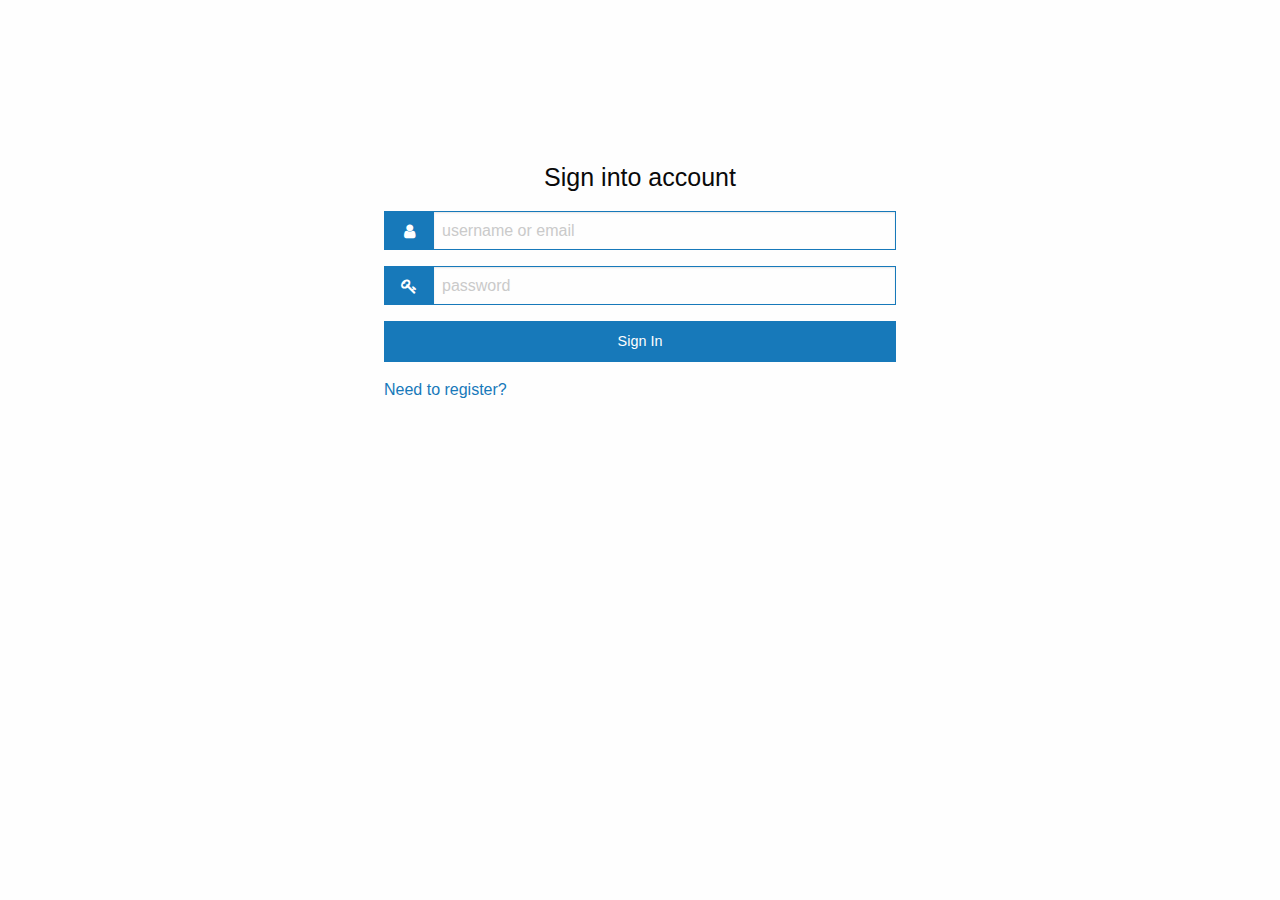
<file: PlaygroundApp/src/main/webapp/index.html>
<!doctype html>
<html class="no-js" lang="en" dir="ltr">
<head>
  <meta charset="utf-8">
  <meta http-equiv="x-ua-compatible" content="ie=edge">
  <meta name="viewport" content="width=device-width, initial-scale=1.0">
  <title>Sign In</title>
  <link rel="stylesheet" href="css/foundation.css">
  <link rel="stylesheet" href="css/app.css">
  <link href="https://cdnjs.cloudflare.com/ajax/libs/font-awesome/4.7.0/css/font-awesome.css" rel="stylesheet">
</head>
<body>

<div class="form-container">

  <form action="login" method="post" id="postLoginData">
    <div class="form-icons">
      <h4>Sign into account</h4>
        <p id="loginErrorText" style="color:red;display:none;">username/password combination does not exist</p>
      <div class="input-group">
      <span class="input-group-label">
        <i class="fa fa-user"></i>
      </span>
        <input id="usernameOrEmail" name="usernameOrEmail" class="input-group-field" type="text" placeholder="username or email" maxlength="255" required>
      </div>
      <div class="input-group">
      <span class="input-group-label">
        <i class="fa fa-key"></i>
      </span>
        <input id="password" name="password" class="input-group-field" type="password" placeholder="password" maxlength="60" required>
      </div>
    </div>

    <button class="button expanded">Sign In</button>
  </form>
  <a href="/PlaygroundApp/registration.html">Need to register?</a>
</div>
<script src="js/vendor/jquery.js"></script>
<script src="js/vendor/what-input.js"></script>
<script src="js/vendor/foundation.js"></script>
<script src="js/login.js"></script>
</body>
</html>
</file>
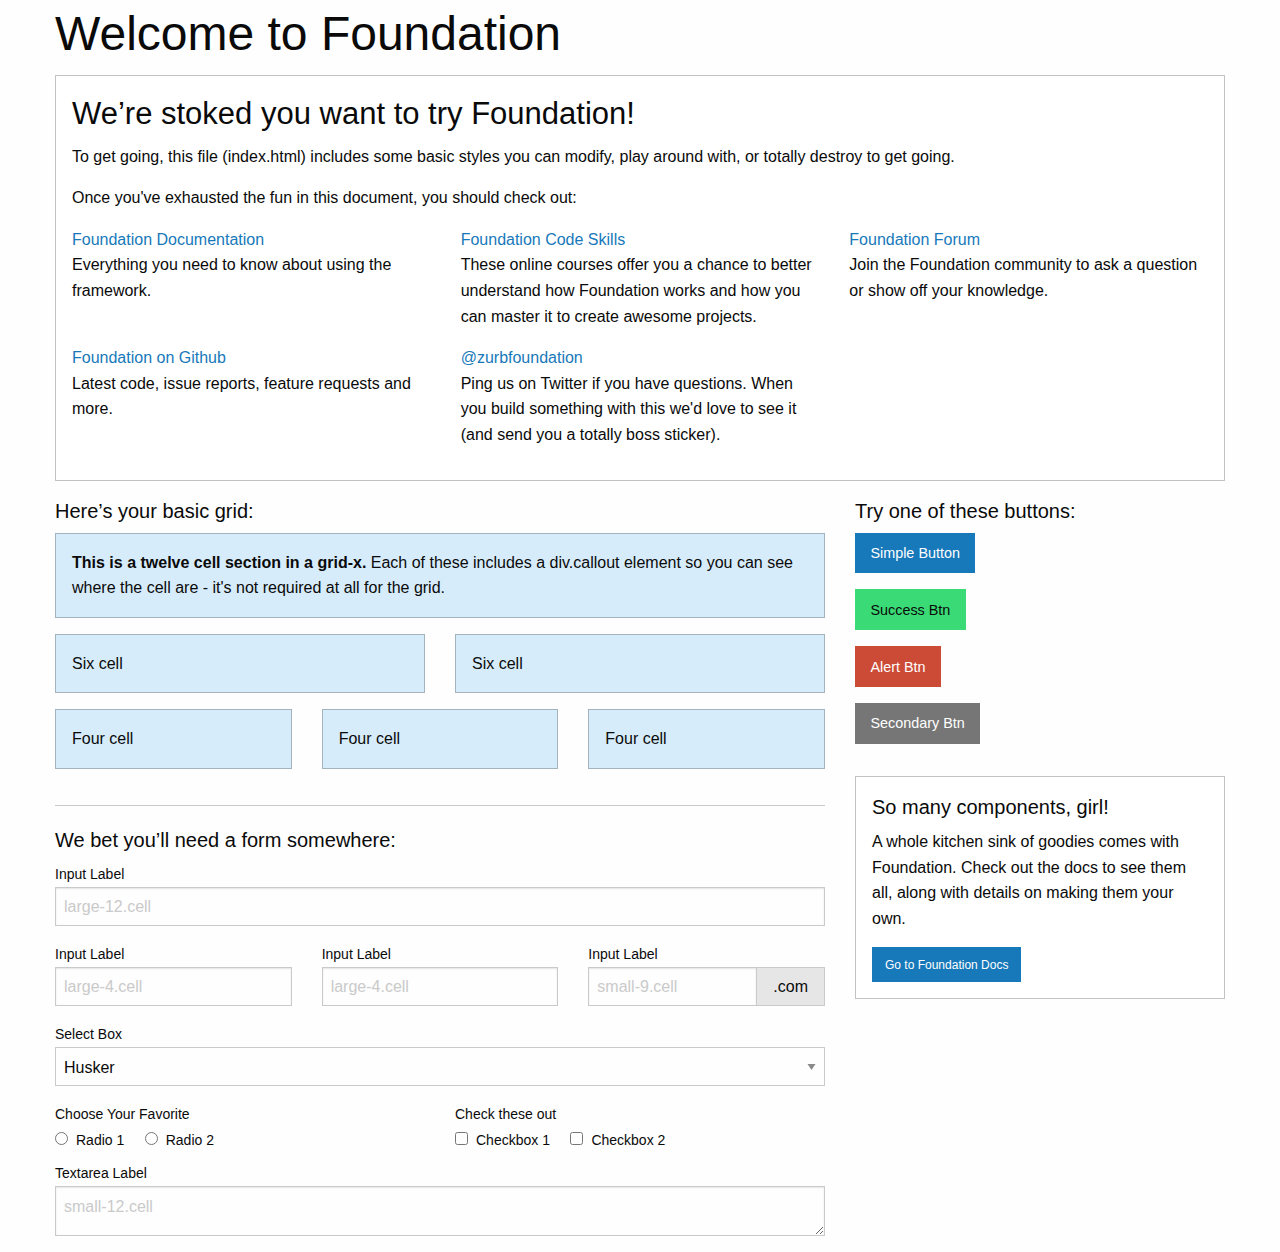
<file: PlaygroundApp/src/main/webapp/foundation.html>
<!doctype html>
<html class="no-js" lang="en" dir="ltr">
  <head>
    <meta charset="utf-8">
    <meta http-equiv="x-ua-compatible" content="ie=edge">
    <meta name="viewport" content="width=device-width, initial-scale=1.0">
    <title>Foundation for Sites</title>
    <link rel="stylesheet" href="css/foundation.css">
    <link rel="stylesheet" href="css/app.css">
  </head>
  <body>
    <div class="grid-container">
      <div class="grid-x grid-padding-x">
        <div class="large-12 cell">
          <h1>Welcome to Foundation</h1>
        </div>
      </div>

      <div class="grid-x grid-padding-x">
        <div class="large-12 cell">
          <div class="callout">
            <h3>We&rsquo;re stoked you want to try Foundation! </h3>
            <p>To get going, this file (index.html) includes some basic styles you can modify, play around with, or totally destroy to get going.</p>
            <p>Once you've exhausted the fun in this document, you should check out:</p>
            <div class="grid-x grid-padding-x">
              <div class="large-4 medium-4 cell">
                <p><a href="http://foundation.zurb.com/docs">Foundation Documentation</a><br />Everything you need to know about using the framework.</p>
              </div>
              <div class="large-4 medium-4 cell">
                <p><a href="http://zurb.com/university/code-skills">Foundation Code Skills</a><br />These online courses offer you a chance to better understand how Foundation works and how you can master it to create awesome projects.</p>
              </div>
              <div class="large-4 medium-4 cell">
                <p><a href="http://foundation.zurb.com/forum">Foundation Forum</a><br />Join the Foundation community to ask a question or show off your knowledge.</p>
              </div>
            </div>
            <div class="grid-x grid-padding-x">
              <div class="large-4 medium-4 medium-push-2 cell">
                <p><a href="http://github.com/zurb/foundation">Foundation on Github</a><br />Latest code, issue reports, feature requests and more.</p>
              </div>
              <div class="large-4 medium-4 medium-pull-2 cell">
                <p><a href="https://twitter.com/ZURBfoundation">@zurbfoundation</a><br />Ping us on Twitter if you have questions. When you build something with this we'd love to see it (and send you a totally boss sticker).</p>
              </div>
            </div>
          </div>
        </div>
      </div>

      <div class="grid-x grid-padding-x">
        <div class="large-8 medium-8 cell">
          <h5>Here&rsquo;s your basic grid:</h5>
          <!-- Grid Example -->

          <div class="grid-x grid-padding-x">
            <div class="large-12 cell">
              <div class="primary callout">
                <p><strong>This is a twelve cell section in a grid-x.</strong> Each of these includes a div.callout element so you can see where the cell are - it's not required at all for the grid.</p>
              </div>
            </div>
          </div>
          <div class="grid-x grid-padding-x">
            <div class="large-6 medium-6 cell">
              <div class="primary callout">
                <p>Six cell</p>
              </div>
            </div>
            <div class="large-6 medium-6 cell">
              <div class="primary callout">
                <p>Six cell</p>
              </div>
            </div>
          </div>
          <div class="grid-x grid-padding-x">
            <div class="large-4 medium-4 small-4 cell">
              <div class="primary callout">
                <p>Four cell</p>
              </div>
            </div>
            <div class="large-4 medium-4 small-4 cell">
              <div class="primary callout">
                <p>Four cell</p>
              </div>
            </div>
            <div class="large-4 medium-4 small-4 cell">
              <div class="primary callout">
                <p>Four cell</p>
              </div>
            </div>
          </div>

          <hr />

          <h5>We bet you&rsquo;ll need a form somewhere:</h5>
          <form>
            <div class="grid-x grid-padding-x">
              <div class="large-12 cell">
                <label>Input Label</label>
                <input type="text" placeholder="large-12.cell" />
              </div>
            </div>
            <div class="grid-x grid-padding-x">
              <div class="large-4 medium-4 cell">
                <label>Input Label</label>
                <input type="text" placeholder="large-4.cell" />
              </div>
              <div class="large-4 medium-4 cell">
                <label>Input Label</label>
                <input type="text" placeholder="large-4.cell" />
              </div>
              <div class="large-4 medium-4 cell">
                <div class="grid-x">
                  <label>Input Label</label>
                  <div class="input-group">
                    <input type="text" placeholder="small-9.cell" class="input-group-field" />
                    <span class="input-group-label">.com</span>
                  </div>
                </div>
              </div>
            </div>
            <div class="grid-x grid-padding-x">
              <div class="large-12 cell">
                <label>Select Box</label>
                <select>
                  <option value="husker">Husker</option>
                  <option value="starbuck">Starbuck</option>
                  <option value="hotdog">Hot Dog</option>
                  <option value="apollo">Apollo</option>
                </select>
              </div>
            </div>
            <div class="grid-x grid-padding-x">
              <div class="large-6 medium-6 cell">
                <label>Choose Your Favorite</label>
                <input type="radio" name="pokemon" value="Red" id="pokemonRed"><label for="pokemonRed">Radio 1</label>
                <input type="radio" name="pokemon" value="Blue" id="pokemonBlue"><label for="pokemonBlue">Radio 2</label>
              </div>
              <div class="large-6 medium-6 cell">
                <label>Check these out</label>
                <input id="checkbox1" type="checkbox"><label for="checkbox1">Checkbox 1</label>
                <input id="checkbox2" type="checkbox"><label for="checkbox2">Checkbox 2</label>
              </div>
            </div>
            <div class="grid-x grid-padding-x">
              <div class="large-12 cell">
                <label>Textarea Label</label>
                <textarea placeholder="small-12.cell"></textarea>
              </div>
            </div>
          </form>
        </div>

        <div class="large-4 medium-4 cell">
          <h5>Try one of these buttons:</h5>
          <p><a href="" onclick="callPlayServlet(this);return false;" class="button">Simple Button</a><br/>
          <a href="#" class="success button">Success Btn</a><br/>
          <a href="#" class="alert button">Alert Btn</a><br/>
          <a href="#" class="secondary button">Secondary Btn</a></p>
          <div class="callout">
            <h5>So many components, girl!</h5>
            <p>A whole kitchen sink of goodies comes with Foundation. Check out the docs to see them all, along with details on making them your own.</p>
            <a href="http://foundation.zurb.com/sites/docs/" class="small button">Go to Foundation Docs</a>
          </div>
        </div>
      </div>
    </div>

    <script src="js/vendor/jquery.js"></script>
    <script src="js/vendor/what-input.js"></script>
    <script src="js/vendor/foundation.js"></script>
    <script src="js/foundation.js"></script>
  </body>
</html>
</file>
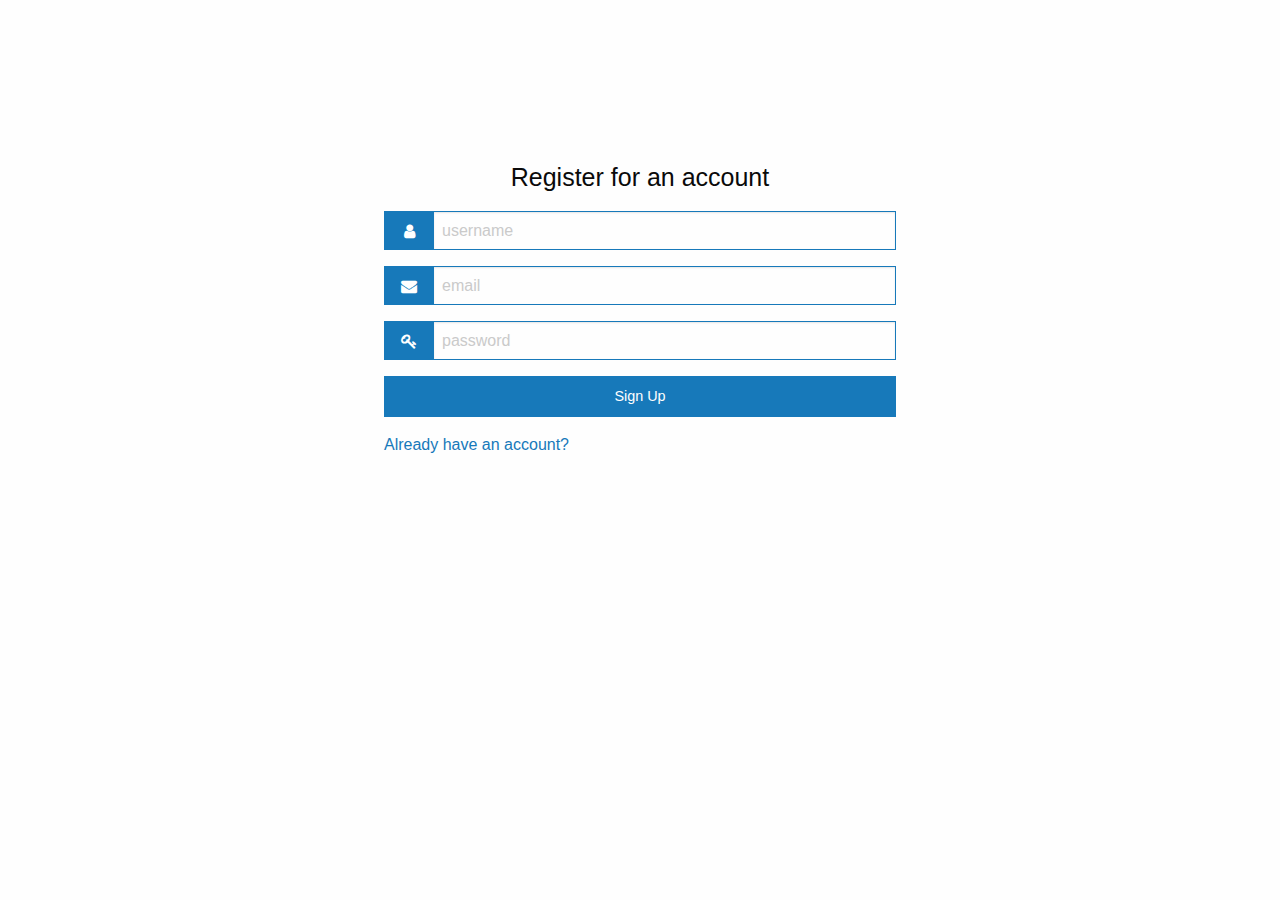
<file: PlaygroundApp/src/main/webapp/registration.html>
<!doctype html>
<html class="no-js" lang="en" dir="ltr">
<head>
    <meta charset="utf-8">
    <meta http-equiv="x-ua-compatible" content="ie=edge">
    <meta name="viewport" content="width=device-width, initial-scale=1.0">
    <title>Registration</title>
    <link rel="stylesheet" href="css/foundation.css">
    <link rel="stylesheet" href="css/app.css">
    <link href="https://cdnjs.cloudflare.com/ajax/libs/font-awesome/4.7.0/css/font-awesome.css" rel="stylesheet">
</head>
<body>

<div class="form-container">
    <form action="register" method="post" id="postRegistrationData">
        <div class="form-icons">
            <h4>Register for an account</h4>
            <p id="loginErrorText" style="color:red;display:none;">username or email already exists</p>
            <div class="input-group">
      <span class="input-group-label">
        <i class="fa fa-user"></i>
      </span>
                <input id="username" name="username" class="input-group-field" type="text" placeholder="username" maxlength="16" required>
            </div>

            <div class="input-group">
      <span class="input-group-label">
        <i class="fa fa-envelope"></i>
      </span>
                <input id="email" name="email" class="input-group-field" type="email" pattern="[a-z0-9._%+-]+@[a-z0-9.-]+\.[a-z]{2,}$" maxlength="255" placeholder="email" required>
            </div>

            <div class="input-group">
      <span class="input-group-label">
        <i class="fa fa-key"></i>
      </span>
                <input id="password" name="password" class="input-group-field" type="password" pattern=".{6,}" maxlength="60" placeholder="password" required>
            </div>
        </div>

        <button class="button expanded">Sign Up</button>
    </form>
    <a href="/PlaygroundApp/index.html">Already have an account?</a>
</div>
<script src="js/vendor/jquery.js"></script>
<script src="js/vendor/what-input.js"></script>
<script src="js/vendor/foundation.js"></script>
<script src="js/register.js"></script>
</body>
</html>
</file>
<file: PlaygroundApp/src/main/webapp/css/app.css>
.form-container {
    margin-top: 10rem;
    margin-left: 30%;
    margin-right: 30%;
}

form .form-icons {
  text-align: center;
}

form .form-icons h4 {
  margin-bottom: 1rem;
}

form .form-icons .input-group-label {
  background-color: #1779ba;
  border-color: #1779ba;
}

form .form-icons .input-group-field {
  border-color: #1779ba;
}

form .form-icons .fa {
  color: white;
  width: 1rem;
}
</file>
